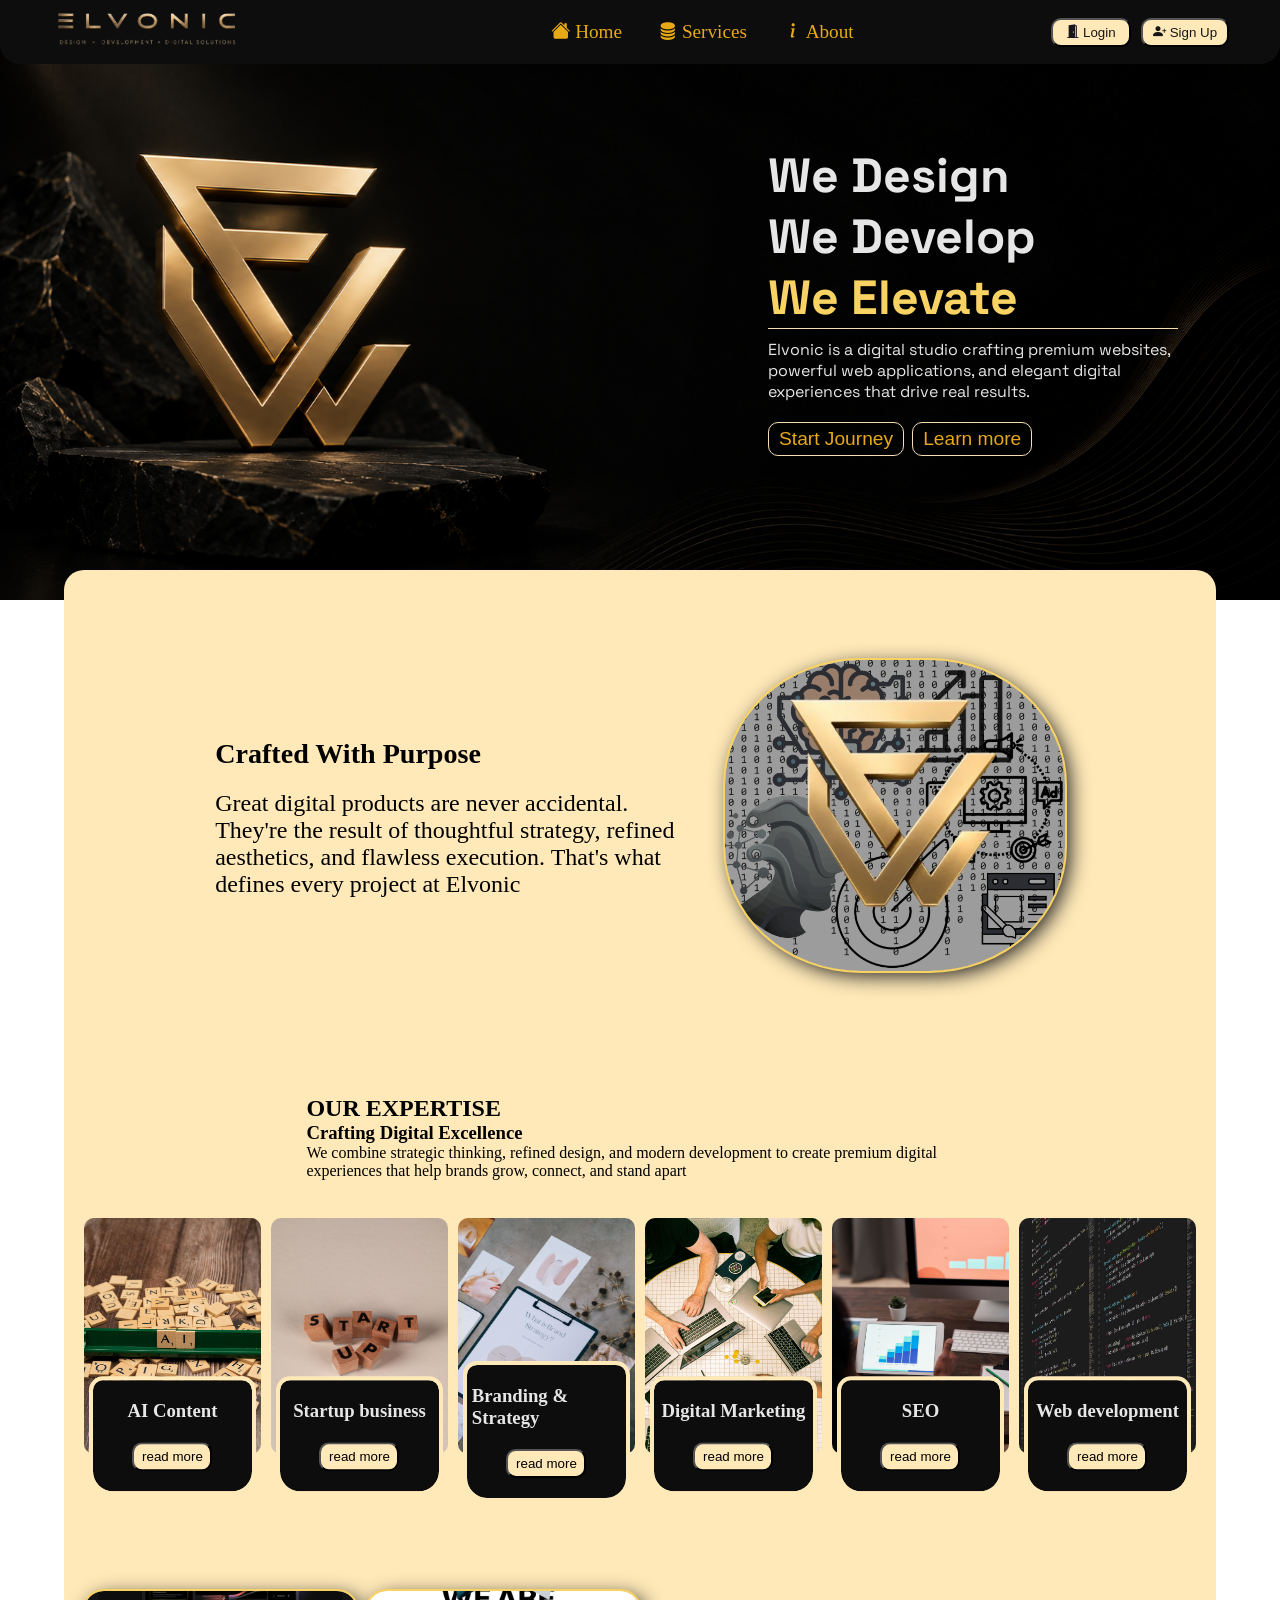
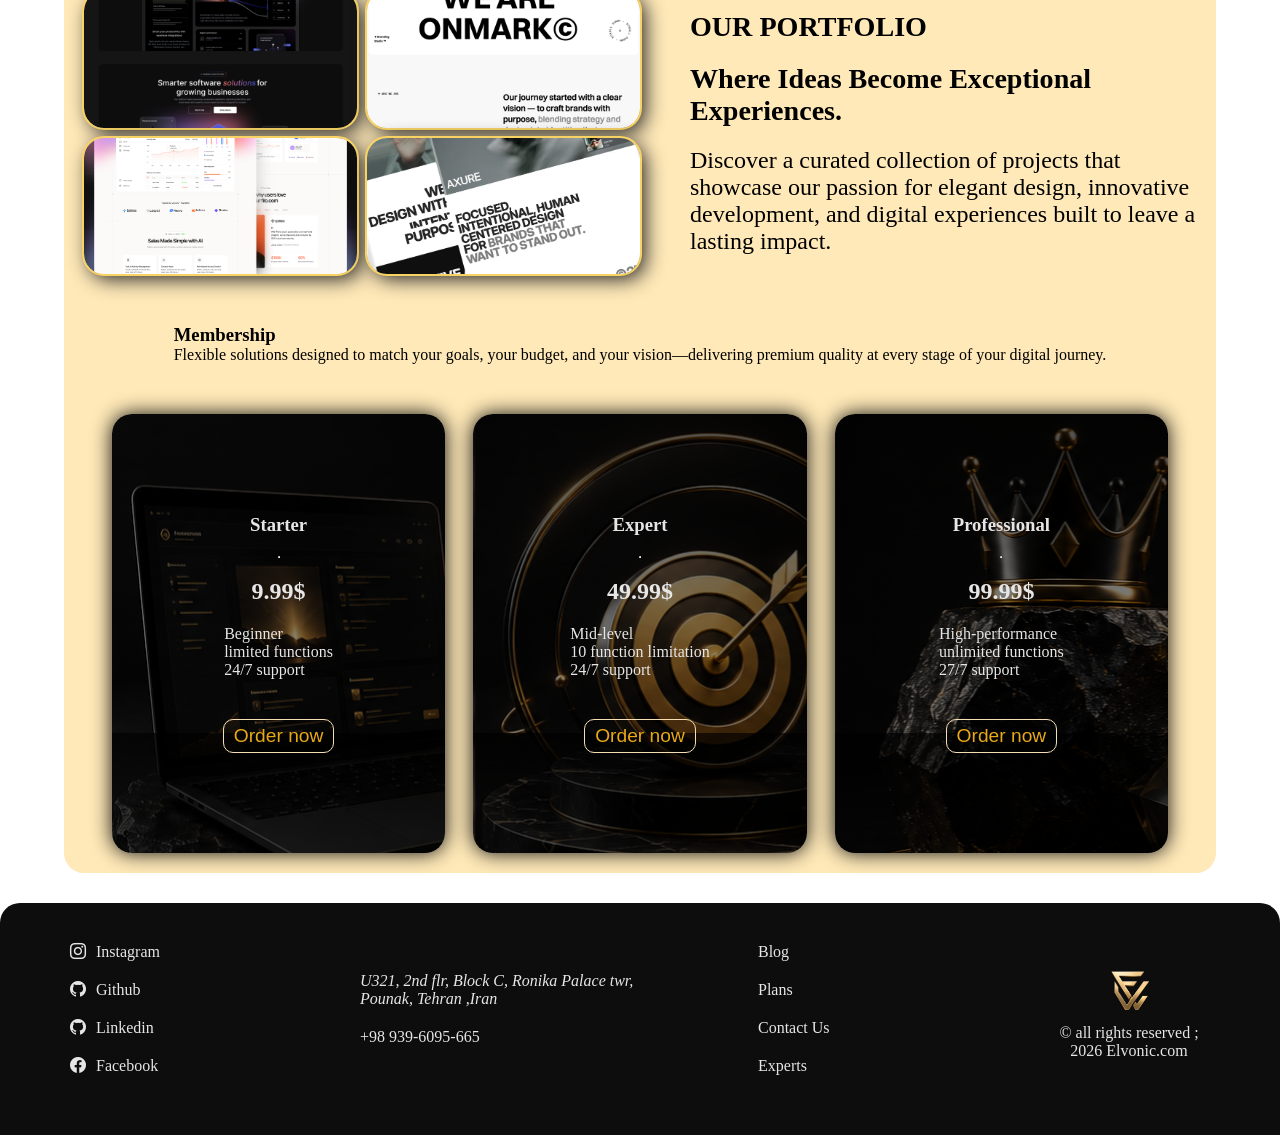
<file: Elvonic.com/index.html>
<!doctype html>
<html lang="en">
	<head>
		<meta charset="UTF-8" />
		<meta name="viewport" content="width=device-width, initial-scale=1.0" />
		<link rel="stylesheet" href="./Assets/style.css" />
		<title>| Elvonic Digital |</title>
	</head>

	<body>
		<header>
			<nav>
				<div class="topnav">
					<div class="topnavLogo">
						<img
							src="./Assets/Images/logo-main_-_Copy-removebg-preview.png"
							alt="topnavLogo"
						/>
					</div>
					<div class="topnavLinks">
						<ul class="links">
							<li>
								<a href="index.html" class="topnavItems"
									><i class="bi bi-house-fill"></i> Home</a
								>
							</li>
							<li class="topnavServices">
								<a href="./pages/services.html" class="topnavItems">
									<i class="bi bi-database-fill"></i> Services</a
								>
								<ul class="servicesItems">
									<li class="servicesItem">
										<a href="" class="servicesItemLink">Digital Marketing</a>
									</li>
									<li class="servicesItem">
										<a href="" class="servicesItemLink">SEO</a>
									</li>
									<li class="servicesItem">
										<a href="" class="servicesItemLink">UI development</a>
									</li>
									<li class="servicesItem">
										<a href="" class="servicesItemLink">Branding</a>
									</li>
									<li class="servicesItem">
										<a href="" class="servicesItemLink">AI Content</a>
									</li>
									<li class="servicesItem">
										<a href="" class="servicesItemLink">Startup</a>
									</li>
								</ul>
							</li>
							<li>
								<a href="./pages/about.html" class="topnavItems">
									<i class="bi bi-info-lg"></i> About</a
								>
							</li>
						</ul>
					</div>
					<div class="topnavLogin">
						<button type="button" class="topnavLoginBtn" id="login">
							<a href="./pages/login.html#topLogin">
								<i class="bi bi-door-open-fill" id="loginIcon"></i> Login</a
							>
						</button>
						<button type="button" class="topnavLoginBtn" id="signin">
							<a href="./pages/login.html#topsignup">
								<i class="bi bi-person-plus-fill" id="loginIcon"></i> Sign Up</a
							>
						</button>
					</div>
				</div>
			</nav>
		</header>
		<section class="headline">
			<div class="headlineContent">
				<div id="heading">
					<h1>We Design</h1>
					<h1>We Develop</h1>
					<h1 id="slogan">We Elevate</h1>
				</div>
				<div id="pragraph">
					<p>
						Elvonic is a digital studio crafting premium websites, powerful web
						applications, and elegant digital experiences that drive real
						results.
					</p>
				</div>
				<div id="buttons">
					<button>Start Journey</button>
					<button>Learn more</button>
				</div>
			</div>
		</section>

		<main>
			<section class="landingIntro">
				<article class="landingIntro-content">
					<h1>Crafted With Purpose</h1>
					<p>
						Great digital products are never accidental. They're the result of
						thoughtful strategy, refined aesthetics, and flawless execution.
						That's what defines every project at Elvonic
					</p>
				</article>
				<article class="landingIntro-image">
					<img src="./Assets/Images/elvonic-landing.png" alt="" />
				</article>
			</section>
			<section class="featuresHomePageSection">
				<div class="featureSectionIntro">
					<h1>OUR EXPERTISE</h1>
					<h3>Crafting Digital Excellence</h3>
					<p>
						We combine strategic thinking, refined design, and modern
						development to create premium digital experiences that help brands
						grow, connect, and stand apart
					</p>
					<br />
				</div>
				<article class="homepageFeature">
					<figure>
						<img
							src="./Assets/Images/features/ai-content.jpg"
							alt="ai-content"
							class="featureitem-image"
						/>
						<figcaption class="featureitem-content">
							<h3>AI Content</h3>
							<button type="button">read more</button>
						</figcaption>
					</figure>
					<figure>
						<img
							src="./Assets/Images/features/start-up.jpg"
							alt=""
							class="featureitem-image"
						/>
						<figcaption class="featureitem-content">
							<h3>Startup business</h3>
							<button type="button">read more</button>
						</figcaption>
					</figure>
					<figure>
						<img
							src="./Assets/Images/features/brand-strategy.jpg"
							alt="brand-strategy"
							class="featureitem-image"
						/>
						<figcaption class="featureitem-content">
							<h3>Branding & Strategy</h3>
							<button type="button">read more</button>
						</figcaption>
					</figure>
					<figure>
						<img
							src="./Assets/Images/features/digital-marketing.jpg"
							alt="digital-marketing"
							class="featureitem-image"
						/>
						<figcaption class="featureitem-content">
							<h3>Digital Marketing</h3>
							<button type="button">read more</button>
						</figcaption>
					</figure>
					<figure>
						<img
							src="./Assets/Images/features/SEO.jpg"
							alt="seo"
							class="featureitem-image"
						/>
						<figcaption class="featureitem-content">
							<h3>SEO</h3>
							<button type="button">read more</button>
						</figcaption>
					</figure>
					<figure>
						<img
							src="./Assets/Images/features/web-development.jpg"
							alt="web-development"
							class="featureitem-image"
						/>
						<figcaption class="featureitem-content">
							<h3>Web development</h3>
							<button type="button">read more</button>
						</figcaption>
					</figure>
				</article>
			</section>
			<section class="homePortfolio">
				<article class="portfolioContent">
					<h1>OUR PORTFOLIO</h1>
					<h3>Where Ideas Become Exceptional Experiences.</h3>
					<p>
						Discover a curated collection of projects that showcase our passion
						for elegant design, innovative development, and digital experiences
						built to leave a lasting impact.
					</p>
				</article>
				<article class="portfolioImages">
					<img
						src="./Assets/Images/portfolio/template1.webp"
						alt="portfolio1"
					/>
					<img
						src="./Assets/Images/portfolio/template2.webp"
						alt="portfolio2"
					/>
					<img
						src="./Assets/Images/portfolio/template3.webp"
						alt="portfolio3"
					/>
					<img
						src="./Assets/Images/portfolio/template4.webp"
						alt="portfolio4"
					/>
				</article>
			</section>
			<section class="Membership">
				<article class="membershipIntro">
					<h1>Membership</h1>
					<p>
						Flexible solutions designed to match your goals, your budget, and
						your vision—delivering premium quality at every stage of your
						digital journey.
					</p>
				</article>

				<article class="membershipPlans">
					<div class="membershipCart cart1">
						<h1>Starter</h1>
						<hr />
						<h2>9.99$</h2>
						<ul>
							<li>Beginner</li>
							<li>limited functions</li>
							<li>24/7 support</li>
						</ul>
						<button type="button">Order now</button>
					</div>
					<div class="membershipCart cart2">
						<h1>Expert</h1>
						<hr />
						<h2>49.99$</h2>
						<ul>
							<li>Mid-level</li>
							<li>10 function limitation</li>
							<li>24/7 support</li>
						</ul>
						<button type="button">Order now</button>
					</div>

					<div class="membershipCart cart3">
						<h1>Professional</h1>
						<hr />
						<h2>99.99$</h2>
						<ul>
							<li>High-performance</li>
							<li>unlimited functions</li>
							<li>27/7 support</li>
						</ul>
						<button type="button">Order now</button>
					</div>
				</article>

				<article class="mobile-homepricing">
					<img
						src="./Assets/Images/memberships/mobile/v2/starter.png"
						alt="starter-pack"
						class="mobile-pricingplan"
					/>
					<img
						src="./Assets/Images/memberships/mobile/v2/mid.png"
						alt="expert-pack"
						class="mobile-pricingplan"
					/>
					<img
						src="./Assets/Images/memberships/mobile/v2/pro.png"
						alt="pro-pack"
						class="mobile-pricingplan"
					/>
				</article>
			</section>
		</main>
		<footer>
			<div class="footer">
				<section class="footerSocial">
					<a href="" class="footerSocialmedia"
						><i class="bi bi-instagram"></i> Instagram</a
					>
					<a href="" class="footerSocialmedia"
						><i class="bi bi-github"></i> Github</a
					>
					<a href="" class="footerSocialmedia"
						><i class="bi bi-github"></i> Linkedin</a
					>
					<a href="" class="footerSocialmedia"
						><i class="bi bi-facebook"></i> Facebook</a
					>
				</section>

				<section class="footerInfo">
					<address>
						U321, 2nd flr, Block C, Ronika Palace twr,<br />
						Pounak, Tehran ,Iran
					</address>
					<a href="tel:+989396095665">+98 939-6095-665</a>
				</section>

				<section class="footerLinks">
					<a href="">Blog</a>
					<a href="">Plans</a>
					<a href="">Contact Us</a>
					<a href="">Experts</a>
				</section>
				<section class="footerLogo">
					<img
						src="./Assets/Images/Logo/logo-main_transparent.png"
						alt="footerlogo"
					/>
					<span>
						&copy; all rights reserved ; 2026 <a href="">Elvonic.com</a>
					</span>
				</section>
			</div>
			<section class="footerCopyright"></section>
		</footer>
	</body>
</html>
</file>
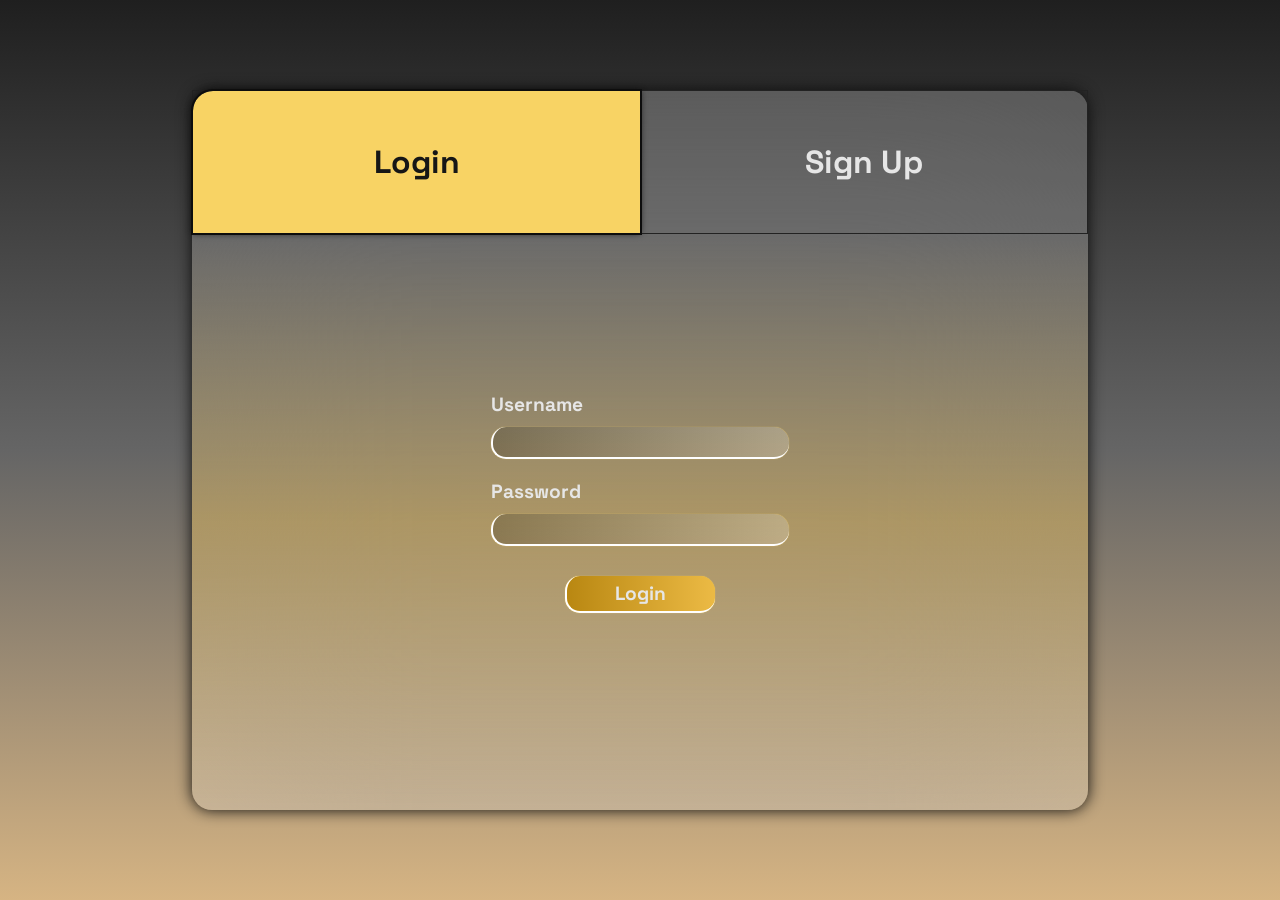
<file: Elvonic.com/pages/login.html>
<!doctype html>
<html lang="en">
	<head>
		<meta charset="UTF-8" />
		<meta name="viewport" content="width=device-width, initial-scale=1.0" />
		<link rel="stylesheet" href="../Assets/style.css" />
		<title>| Login - Join |</title>
	</head>

	<body>
		<section class="bodyLayout">
			<div class="loginMainLayout">
				<div class="loginTop">
					<div class="login">
						<label for="topLogin">Login</label>
						<input type="radio" name="loginTopSelect" id="topLogin" checked />
					</div>

					<div class="signup">
						<label for="topsignup">Sign Up</label>
						<input type="radio" name="loginTopSelect" id="topsignup" />
					</div>
				</div>

				<article class="userLoginInput">
					<div class="userLoginFormlayout">
						<form action="" class="loginPageForm loginForm">
							<label for="username">Username</label>
							<input type="text" id="username" required />
							<label for="password">Password</label>
							<input type="password" required />
							<input type="submit" value="Login" id="formbtn" />
						</form>

						<form action="" class="loginPageForm signupForm">
							<label for="firstName">First Name</label>
							<input type="text" id="firstName" required />
							<label for="lasttName">Last Name</label>
							<input type="text" id="lasttName" required />
							<label for="email">email address</label>
							<input type="text" id="email" required />
							<label for="signupPassword">Password</label>
							<input type="password" id="signupPassword" required />
							<input type="submit" value="SignUp" id="formbtn" />
						</form>
					</div>
				</article>
			</div>
		</section>
	</body>
</html>
</file>
<file: Elvonic.com/Assets/style.css>
@import url("https://cdn.jsdelivr.net/npm/bootstrap-icons@1.13.1/font/bootstrap-icons.min.css");

@import url("https://fonts.googleapis.com/css2?family=Space+Grotesk:wght@400;500;600;700&display=swap");

@import url("https://fonts.googleapis.com/css2?family=Space+Grotesk:ital,wght@0,400;0,500;0,600;0,700;1,400;1,500;1,600;1,700&display=swap");

@import url("https://fonts.googleapis.com/css2?family=Space+Grotesk:ital,wght@0,400;0,500;0,600;0,700;1,400;1,500;1,600;1,700&display=swap");

@font-face {
	font-family: "SpaceGrotesk";
	src: url("./fonts/Space_Grotesk/SpaceGrotesk-VariableFont_wght.ttf")
		format("truetype");
	font-display: swap;
}

:root {
	--darkcolor: #0d0d0dff;
	--graphitecolor: rgb(52, 52, 52);
	--mainbg: rgb(155, 155, 155);
	--primaryColor: rgb(231, 169, 22);
	--mediumColor: #f8d364ff;
	--secondarycolor: #ffe9b8ff;
	--secondaryLight: rgb(214, 180, 131);
	--fontDark: #161616;
	--fontlight: #e6e6e6;
	--captionDark: #222222;
	--captionLight: #9a9a9a;
	--fontfamily: "SpaceGrotesk", "Times New Roman", Times, serif;
}

* {
	margin: 0;
	padding: 0;
	box-sizing: border-box;
}

a {
	text-decoration: none;
	color: var(--fontDark);
}

li {
	list-style: none;
}

html {
	scroll-behavior: smooth;
}

.bi {
	color: var(--primaryColor);
	transition: all 0.3s ease-in-out;
}
.body {
	font-family: var(--fontfamily);
	background-image: linear-gradient(
		rgb(31, 31, 31),
		rgb(101, 101, 101),
		rgb(214, 180, 131)
	);
	background-repeat: no-repeat;
	background-attachment: fixed;
	text-align: center;
}
body::-webkit-scrollbar {
	width: 10px;
}
body::-webkit-scrollbar-track {
	background: var(--darkcolor);
}
body::-webkit-scrollbar-thumb {
	background: var(--primaryColor);
	opacity: 0.5;
}
body::-webkit-scrollbar-thumb:hover {
	background: var(--mediumColor);
}

.topnav {
	width: 100%;
	height: 4rem;
	background-color: var(--darkcolor);
	display: flex;
	flex-direction: row;
	justify-content: space-between;
	align-items: center;
	position: fixed;
	padding-right: 15px;
	padding-left: 15px;
	border-bottom-left-radius: 20px;
	border-bottom-right-radius: 20px;
	z-index: 1000000;
}

.topnavLogo {
	width: 30%;
	height: auto;

	img {
		width: auto;
		height: 3rem;
	}
}

.topnavLinks {
	width: 50%;
	display: flex;
	flex-direction: row;
	justify-content: center;
	align-items: center;
}

.links {
	display: flex;
	flex-direction: row;
	gap: 1rem;
}

.topnavItems {
	padding: 10px;
	transition: all 0.3s ease-in-out;
	border-radius: 10px;
	font-size: 1.2rem;
	color: var(--primaryColor);
}

.topnavItems:hover {
	color: var(--fontDark);
	background-color: var(--primaryColor);
	outline: solid 1px var(--fontlight);
	outline-style: groove;
	padding: 5px 10px 5px 10px;
	.bi {
		color: var(--fontDark);
	}
}

.servicesItems {
	visibility: hidden;
	opacity: 0;
	display: flex;
	flex-direction: column;
	justify-content: center;
	align-items: center;
	position: absolute;
	margin-top: 10px;
	padding: 5px;
	transform: translateY(70px);
	background-color: var(--darkcolor);
	border: solid 1px var(--primaryColor);
	border-radius: 10px;
	transition: all 0.2s ease-in-out;
}

.topnavLogin {
	width: 20%;
	display: flex;
	justify-content: center;
	gap: 10px;
}

.topnavLoginBtn {
	min-width: 5rem;
	width: fit-content;
	padding: 5px 10px 5px 10px;
	border-radius: 10px;
	background-color: var(--secondarycolor);
	transition: all 0.3s ease-in-out;
}

.topnavLoginBtn:hover {
	background-color: var(--primaryColor);
	color: var(--fontlight);
	outline: solid 2px var(--fontlight);
	box-shadow: 0px 0px 7px var(--fontlight);
	cursor: pointer;
}

.topnavServices:hover .servicesItems {
	visibility: visible;
	opacity: 1;
	transform: translateY(0px);
}

.servicesItem {
	width: 100%;
}

.servicesItemLink {
	padding: 10px 20px 10px 20px;
	display: block;
	width: 100%;
	color: var(--mediumColor);
	transition: all 0.2s ease-in-out;
}

.servicesItemLink:hover {
	background-color: var(--mediumColor);
	color: var(--fontDark);
}

/* ========== headline design ================ */
.headline {
	width: 100%;
	height: 600px;
	display: flex;
	flex-direction: column;
	justify-content: center;
	align-items: flex-end;
	background-image: url(./Images/Headline/home-header.png);
	background-repeat: no-repeat;
	background-size: cover;
	background-attachment: scroll;
	background-clip: padding-box;
	background-position: center;
}

.headlineContent {
	width: 40%;
	display: flex;
	flex-direction: column;
	justify-content: center;
	align-items: baseline;
	color: var(--fontlight);
	font-family: var(--fontfamily);
	font-size: 2rem;
}

#heading {
	width: 80%;
	display: flex;
	flex-direction: column;
	justify-content: center;
	align-items: flex-start;
	margin-bottom: 10px;
	border-bottom: 1px solid wheat;
}

#slogan {
	color: var(--mediumColor);
}
#loginIcon {
	color: inherit;
}

#pragraph {
	text-align: left;
	width: 80%;
	font-size: 1rem;
}

#buttons button {
	margin-top: 20px;
	padding: 5px 10px 5px 10px;
	border-radius: 10px;
	background-color: transparent;
	color: var(--primaryColor);
	font-size: 1.2rem;
	transition: all 0.3s ease-in-out;
	border: 1px solid wheat;
}

#buttons button:hover {
	background-color: var(--primaryColor);
	color: var(--fontlight);
	outline: solid 2px var(--fontlight);
	box-shadow: 0px 0px 7px var(--fontlight);
	cursor: pointer;
}

/*===============  Main section design =============== */
main {
	width: 90%;
	background-color: var(--secondarycolor);
	margin-left: auto;
	margin-right: auto;
	padding: 20px;
	border-radius: 20px;
	transform: translateY(-30px);
}

.homepageFeature {
	width: 100%;
	height: auto;
	display: flex;
	flex-direction: row;
	justify-content: center;
	align-items: flex-start;
	gap: 10px;
}

.homepageFeature figure {
	width: calc(100% / 6);
	height: 100%;
	margin: 0;
	padding: 0;
}

.featureitem-image {
	border-radius: 10px;
	width: 100%;
	height: auto;
	transition: all 0.3s ease-in-out;
	aspect-ratio: 3 / 4;
}

.featureitem-image:hover {
	transform: scale(1.04);
	box-shadow: 0px 0px 20px var(--primaryColor);
}

.featureitem-content {
	padding: 20px 5px;
	display: flex;
	flex-direction: column;
	justify-content: center;
	align-items: center;
	gap: 20px;
	background-color: var(--darkcolor);
	width: 90%;
	height: 100%;
	margin: auto;
	color: var(--fontlight);
	transition: all 0.3s ease-in-out;
	outline: 4px solid var(--secondarycolor);
	border-radius: 10px 10px 20px 20px;
	transform: translateY(-70%);
}

.featureitem-content button {
	width: 5rem;
	padding: 5px;
	border-radius: 10px;
	background-color: var(--secondarycolor);
	transition: all 0.2s ease-in-out;
}

.featureitem-content button:hover {
	background-color: var(--primaryColor);
	color: var(--fontlight);
	outline: solid 2px var(--fontlight);
	box-shadow: 0px 0px 7px var(--fontlight);
	cursor: pointer;
}

.featuresHomePageSection {
	margin-top: 100px;
	display: flex;
	flex-direction: column;
	justify-content: center;
	align-items: center;
}

.featureSectionIntro {
	width: 60%;
	margin-bottom: 20px;
}

.landingIntro {
	width: 80%;
	display: flex;
	flex-direction: row;
	justify-content: center;
	align-items: center;
	padding: 20px;
	margin: auto;
	margin-top: 50px;
	margin-bottom: 50px;
}

.landingIntro-content {
	width: 60%;
	height: auto;
	text-align: left;
	display: flex;
	flex-direction: column;
	justify-content: center;
	gap: 20px;
	padding-right: 50px;
	font-size: 1.5rem;
}

.landingIntro-image {
	width: 40%;
}

.landingIntro-image img {
	width: 100%;
	border-radius: 40%;
	outline: 2px solid var(--mediumColor);
	box-shadow: 5px 5px 20px var(--captionDark);
}

.homePortfolio {
	width: 100%;
	height: auto;
	display: flex;
	flex-direction: row-reverse;
	justify-content: center;
	align-items: center;
}

.portfolioContent {
	width: 50%;
	height: auto;
	text-align: left;
	display: flex;
	flex-direction: column;
	justify-content: center;
	gap: 20px;
	padding-left: 50px;
	font-size: 1.5rem;
}

.portfolioImages {
	width: 50%;
	height: auto;
	display: grid;
	grid-template-columns: repeat(2, 1fr);
	grid-template-rows: repeat(2, 1fr);
	justify-content: center;
	align-items: center;
	gap: 10px;
}

.portfolioImages img {
	aspect-ratio: 2 / 1;
	object-fit: cover;
	align-self: baseline;
	width: 100%;
	height: auto;
	margin: auto;
	border-radius: 20px;
	outline: 2px solid var(--mediumColor);
	box-shadow: 5px 5px 20px var(--captionDark);
	transition: all 0.3s ease-in-out;
}

.portfolioImages img:hover {
	transform: scale(1.04);
	box-shadow: 0px 0px 20px var(--primaryColor);
}

/* ==========  footer design  ================  */
footer {
	width: 100%;
	height: fit-content;
	background-color: var(--darkcolor);
	display: flex;
	flex-direction: column;
	justify-content: center;
	align-items: center;
	gap: 20px;
	padding: 20px;
	border-top-left-radius: 20px;
	border-top-right-radius: 20px;
	color: var(--fontlight);

	a {
		color: var(--fontlight);
	}
}

.footer {
	width: 100%;
	display: flex;
	flex-direction: row;
	justify-content: space-evenly;
	align-items: center;
	padding: 20px 50px;
	gap: 20px;
	margin: auto;
	padding: auto;
}

.footer a,
.footer p,
.footer h3,
.footer span,
.footer li,
.footer i,
.footer ul {
	color: var(--fontlight);
}

.footerSocial {
	width: 25%;
	height: auto;
	display: flex;
	flex-direction: column;
	justify-content: center;
	align-items: flex-start;
	gap: 20px;
	text-align: left;
	margin: auto;
}

.footerSocialmedia {
	display: flex;
	flex-direction: row;
	justify-content: center;
	align-items: center;
	gap: 10px;
}

.footerInfo {
	width: 35%;
	display: flex;
	flex-direction: column;
	justify-content: center;
	align-items: flex-start;
	gap: 20px;
	text-align: left;
	margin: auto;
}

.footerLinks {
	width: 25%;
	display: flex;
	flex-direction: column;
	justify-content: center;
	align-items: flex-start;
	gap: 20px;
	text-align: left;
	margin: auto;
}

.footerLogo {
	width: 15%;
	display: flex;
	flex-direction: column;
	justify-content: center;
	align-items: center;
	text-align: left;
	margin: auto;
	text-align: center;

	img {
		width: 40%;
		height: auto;
	}
}

.mobile-homepricing {
	display: none;
}
.Membership {
	width: 100%;
	height: auto;
	display: flex;
	flex-direction: column;
	justify-content: center;
	align-items: center;
	gap: 50px;
	margin-top: 50px;
}
.membershipPlans {
	width: 100%;
	height: auto;
	display: flex;
	flex-direction: row;
	justify-content: space-evenly;
	align-items: center;
}
.membershipCart {
	aspect-ratio: 1 / 1;
	width: calc(90% / 3);
	height: 100%;
	padding: 100px 20px;
	display: flex;
	flex-direction: column;
	align-items: center;
	justify-content: center;
	gap: 20px;
	color: var(--fontlight);
	background-position-y: -120px;
	border-radius: 20px;
	box-shadow: 0px 0px 20px var(--darkcolor);
	transition: all 0.3s ease-in-out;
}
.membershipCart button {
	margin-top: 20px;
	padding: 5px 10px 5px 10px;
	border-radius: 10px;
	background-color: transparent;
	color: var(--primaryColor);
	font-size: 1.2rem;
	transition: all 0.3s ease-in-out;
	border: 1px solid wheat;
}

.membershipCart button:hover {
	background-color: var(--primaryColor);
	color: var(--fontlight);
	outline: solid 2px var(--fontlight);
	box-shadow: 0px 0px 7px var(--fontlight);
	cursor: pointer;
}

.membershipCart:hover {
	box-shadow: 0px 0px 20px var(--primaryColor);
	transform: scale(1.1);
	color: var(--mediumColor);
}
.cart1 {
	background-image:
		-webkit-linear-gradient(rgba(0, 0, 0, 0.8), rgba(0, 0, 0, 0.4)),
		url(./Images/memberships/membership-launch.png);
}
.cart2 {
	background-image:
		-webkit-linear-gradient(rgba(0, 0, 0, 0.8), rgba(0, 0, 0, 0.4)),
		url(./Images/memberships/membership-elevate.png);
}
.cart3 {
	background-image:
		-webkit-linear-gradient(rgba(0, 0, 0, 0.8), rgba(0, 0, 0, 0.4)),
		url(./Images/memberships/membership-legacy.png);
}

/* ================ login page design ========================== */

.bodyLayout {
	display: flex;
	flex-direction: column;
	justify-content: center;
	align-items: center;
	width: 100%;
	height: 100dvh;
	overflow-y: hidden;
	background-image: linear-gradient(
		rgb(31, 31, 31),
		rgb(101, 101, 101),
		rgb(214, 180, 131)
	);
	background-repeat: no-repeat;
	background-attachment: fixed;
}

.loginMainLayout {
	width: 70vw;
	height: 80vh;
	display: flex;
	flex-direction: column;
	justify-content: space-evenly;
	background-color: rgba(255, 255, 255, 0.2);
	backdrop-filter: blur(100px);
	border-radius: 20px;
	background-clip: padding-box;
	box-shadow: 0px 0px 15px var(--darkcolor);
}
.loginTop {
	width: 100%;
	height: 20%;
	display: flex;
	flex-direction: row;
	justify-content: center;
	align-items: center;
	margin: 0px;
	margin-bottom: auto;
	border: 1px solid var(--captionDark);
}
.loginTop input[type="radio"] {
	display: none;
}
.loginMainLayout:has(#topLogin:checked) .login label,
.loginMainLayout:has(#topsignup:checked) .signup label {
	background-color: var(--mediumColor);
	color: var(--fontDark);
	outline: solid 2px var(--darkcolor);
	box-shadow: 0px 0px 7px var(--darkcolor);
	cursor: pointer;
}

.login {
	width: 50%;
	height: 100%;
	text-align: center;
	display: flex;
	flex-direction: column;
	justify-content: center;
	align-items: center;
}

.login label {
	width: 100%;
	height: 100%;
	align-self: center;
	cursor: pointer;
	display: flex;
	justify-content: center;
	align-items: center;
	font-size: 2rem;
	font-family: var(--fontfamily);
	font-weight: bold;
	color: var(--fontlight);
	border-top-left-radius: 20px;
	transition: all 0.3s ease-in-out;
}

.signup {
	width: 50%;
	height: 100%;
	text-align: center;
	display: flex;
	flex-direction: column;
	justify-content: center;
	align-items: center;
}

.signup label {
	width: 100%;
	height: 100%;
	align-self: center;
	cursor: pointer;
	display: flex;
	justify-content: center;
	align-items: center;
	font-size: 2rem;
	font-family: var(--fontfamily);
	font-weight: bold;
	color: var(--fontlight);

	border-top-right-radius: 20px;
	transition: all 0.3s ease-in-out;
}

.userLoginInput {
	width: 100%;
	height: 80%;
	display: flex;
	flex-direction: row;
	justify-content: center;
	align-items: center;
	margin: auto;
}

.userLoginFormlayout {
	width: 100%;
	height: 100%;
	display: flex;
	flex-direction: row;
	justify-content: space-evenly;
	align-items: center;
	background-image: -webkit-linear-gradient(
		transparent,
		rgba(231, 169, 22, 0.3),
		transparent
	);
}
.userLoginFormlayout label {
	display: inline;
	position: relative;
	color: var(--fontlight);
	font-size: 1.2rem;
	font-family: var(--fontfamily);
	font-weight: bold;
	padding: 0px;
	bottom: 10px;
}

.loginPageForm {
	height: 80%;
	width: calc(100% / 3);
	display: flex;
	flex-direction: column;
	justify-content: center;
	align-items: flex-start;

	border-radius: 0px 0px 20px 20px;
	position: absolute;
	transform: translatey(80%);
	opacity: 0;
	visibility: hidden;
	pointer-events: none;
	transition:
		opacity 0.5s ease,
		visibility 0.6s ease,
		transform 0.6s ease;
}

.loginMainLayout:has(#topLogin:checked) .loginForm,
.loginMainLayout:has(#topsignup:checked) .signupForm {
	opacity: 1;
	pointer-events: auto;
	visibility: visible;
	transform: translateY(0);
}

.loginPageForm input {
	width: 100%;
	height: 2rem;
	border-radius: 15px;
	margin-bottom: 30px;
	border: none;
	color: var(--fontlight);
	font-size: 1.2rem;
	padding-left: 20px;
	background-color: transparent;
	background-image: linear-gradient(
		to right,
		rgba(0, 0, 0, 0.2),
		rgba(255, 255, 255, 0.2)
	);
	border-bottom: 2px solid white;
	border-left: 2px solid white;
	box-shadow: 0px 0px 1px var(--mediumColor);

	transition: all 0.3s ease-in-out;
}
.loginPageForm input:focus {
	outline: 2px solid var(--mediumColor);
	box-shadow: 0px 0px 10px var(--mediumColor);
}
.loginPageForm input[type="submit"] {
	padding: 10px 0px;
	width: 50%;
	height: auto;
	align-self: center;
}
#formbtn {
	background-color: var(--primaryColor);
	color: var(--fontlight);
	font-size: 1.2rem;
	padding: 5px 10px;
	font-weight: bold;
	cursor: pointer;
	font-family: var(--fontfamily);
}

/* end of login page styles */

/* ======================================= */
/* ============= Responsive Layout    ==== */
/* ======================================= */

/* Tablet portrait & large phones */
@media (max-width: 768px) {
	.mobileTabBar {
		width: 100dvw;
		height: 7dvh;
		margin-top: auto;
		margin-bottom: 0;
		z-index: 1000;
		position: sticky;
		display: flex;
		background-color: var(--darkcolor);
	}
}
/* animations  */
@keyframes floatIn {
	0% {
		opacity: 0;
		transform: translateY(18px) scale(0.995);
	}

	60% {
		opacity: 1;
		transform: translateY(-6px) scale(1.002);
	}

	100% {
		opacity: 1;
		transform: translateY(0) scale(1);
	}
}

@keyframes popUp {
	0% {
		opacity: 0;
		transform: scale(0.985) translateY(8px);
	}

	100% {
		opacity: 1;
		transform: scale(1) translateY(0);
	}
}

@keyframes slideUp {
	0% {
		opacity: 0;
		transform: translateY(28px) scale(0.995);
	}

	100% {
		opacity: 1;
		transform: translateY(0) scale(1);
	}
}

@keyframes staggerIn {
	to {
		opacity: 1;
		transform: translateY(0) scale(1);
	}
}
</file>
